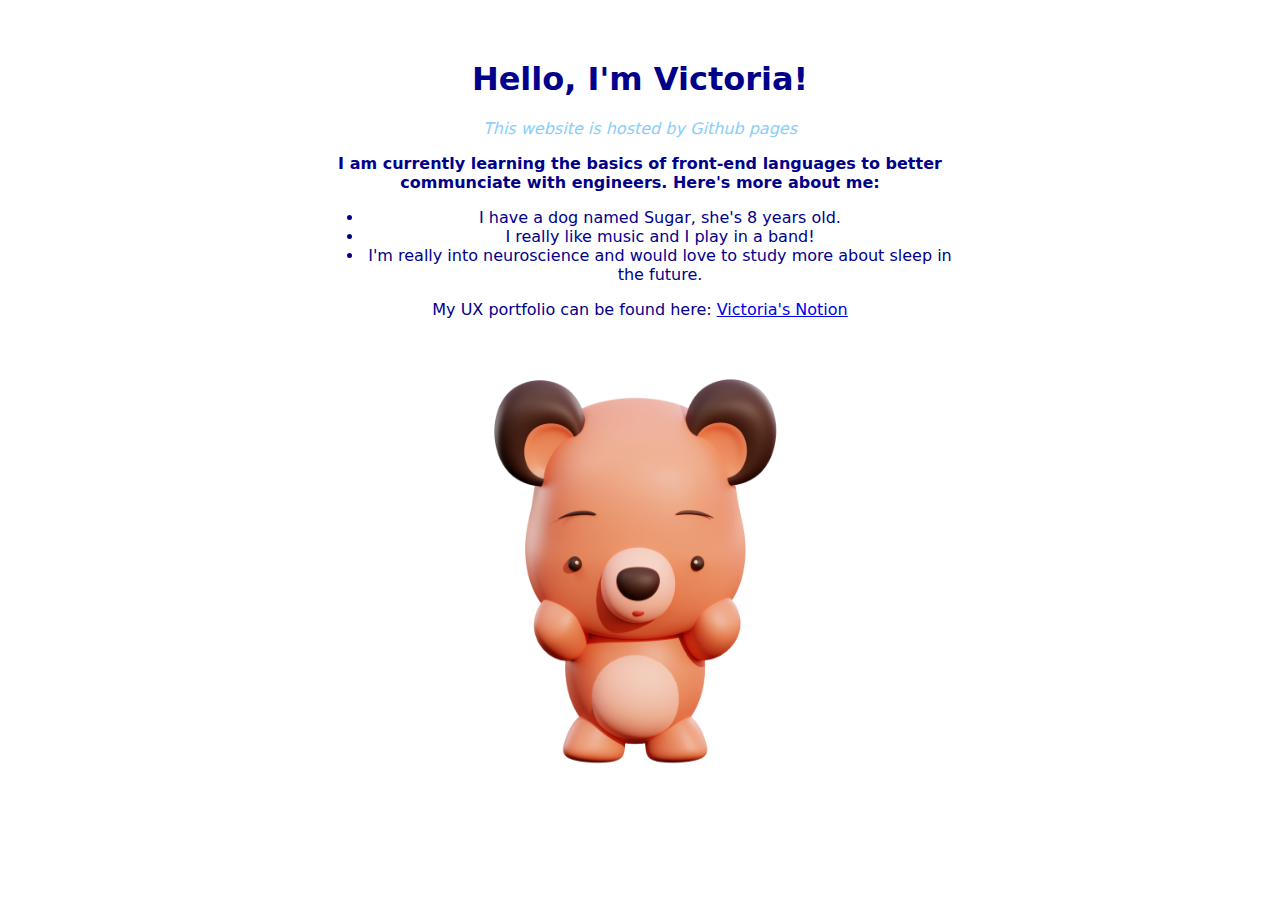
<file: index.html>
<!DOCTYPE html> <!--tells browser that this file contains HTML -->
<html>
    <header>
       <title> Welcome Page </title> 
       <link rel="stylesheet" type="text/css"
             href="style.css">
       <!--header contains browser related meta-data, add css + js here later-->
    </header>

    <body> <!--What is shown on webpage-->
        <div>
        <h1> Hello, I'm Victoria! </h1>
        <p id="subheader-title"> <em>This website is hosted by Github pages</em> </p> 
        </div>

        <div>
        <p> 
        <strong>I am currently learning the basics of front-end languages to better communciate with engineers. Here's more about me:</strong>
            <ul> <!--unordered list-->
                <li>I have a dog named Sugar, she's 8 years old.</li> <!--list item-->
                <li>I really like music and I play in a band!</li>
                <li>I'm really into neuroscience and would love to study more about sleep in the future.</li>
            </ul>
        </p>
        <p> My UX portfolio can be found here: <a class="link-click" href="https://tinyurl.com/victoria-dang-portfolio">Victoria's Notion</a></p>
        </div>

        <div>
        <img src="cute-bear-3d-illustration-png.png"
        width="400"
        height="450"> <!-- src means source -->
        </div>
    </body>
</html>
</file>
<file: style.css>
div { 
    margin: auto;
    width: 50%;
    text-align: center;
    background: white;
    font-family: system-ui, -apple-system, BlinkMacSystemFont, 'Segoe UI', Roboto, Oxygen, Ubuntu, Cantarell, 'Open Sans', 'Helvetica Neue', sans-serif;
    color: darkblue;
}

h1 {
    margin-top: 60px;
    text-align: center;
    font-size: 32px;
    font-family: system-ui, -apple-system, BlinkMacSystemFont, 'Segoe UI', Roboto, Oxygen, Ubuntu, Cantarell, 'Open Sans', 'Helvetica Neue', sans-serif;
}

ul.centered-list{
    display: inline-block;
    text-align: left;
}

#subheader-title { 
    color: lightskyblue;
}

a:visited { 
    color: lightskyblue
}
</file>
